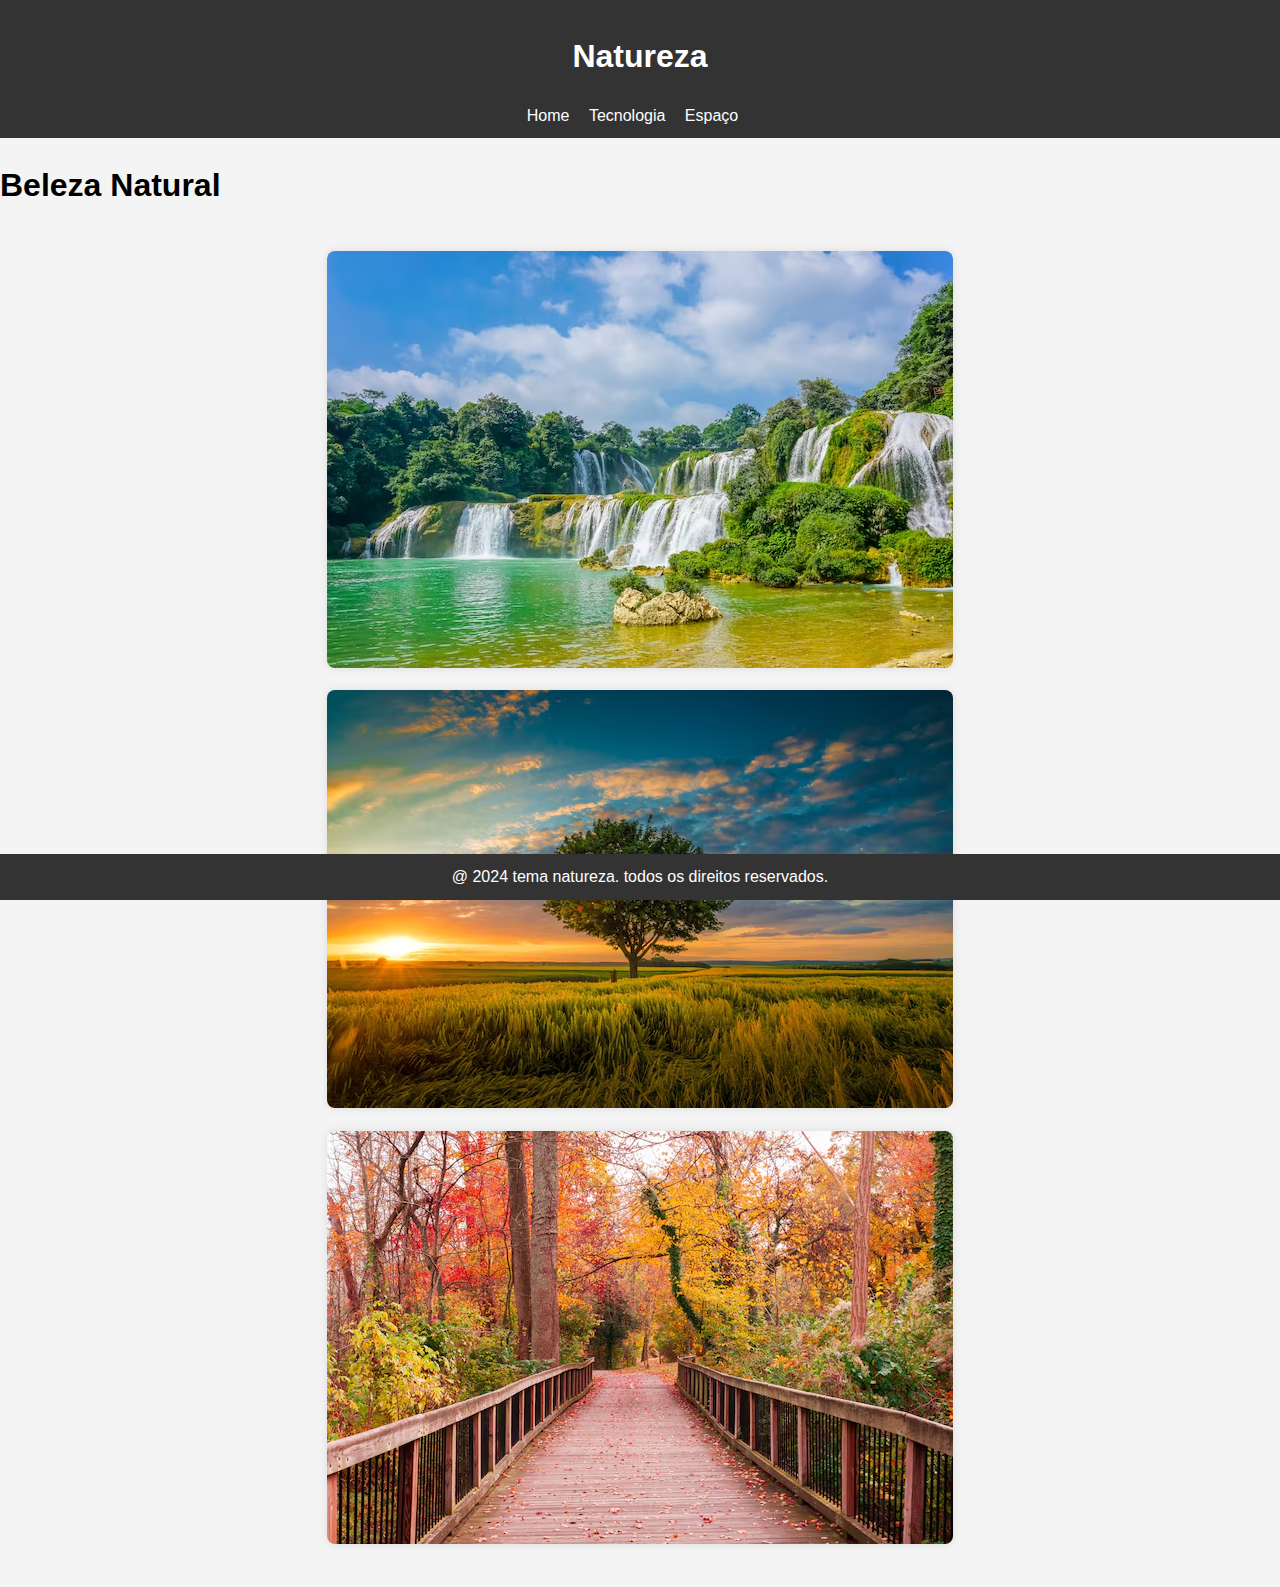
<file: lab04/index.html>
<!DOCTYPE html>
<html lang="pt-br">
<head>
    <meta charset="UTF-8">
    <meta name="viewport" content="width=device-width, initial-scale=1.0">
    <title>Natureza</title>
    <link rel="stylesheet" href="styles.css">
</head>
<body>

  
    <header>
        <h1>Natureza</h1>
        <nav>
            <ul>
                <li><a href="index.html">Home</a></li>
                <li><a href="tecnologia.html">Tecnologia </a></li>
                <li><a href="espaço.html">Espaço</a></li>
            </ul>
        </nav>
    </header>

    <h1>Beleza Natural</h1>

    <main>
        <div>
           <img src="assets/nature/nature1.avif">
           <img src="assets/nature/nature2.avif">
           <img src="assets/nature/nature3.avif">
          
          
        </div>
    </main>
    <footer>@ 2024 tema natureza. todos os direitos reservados.</footer>

</body>
</html>
</file>
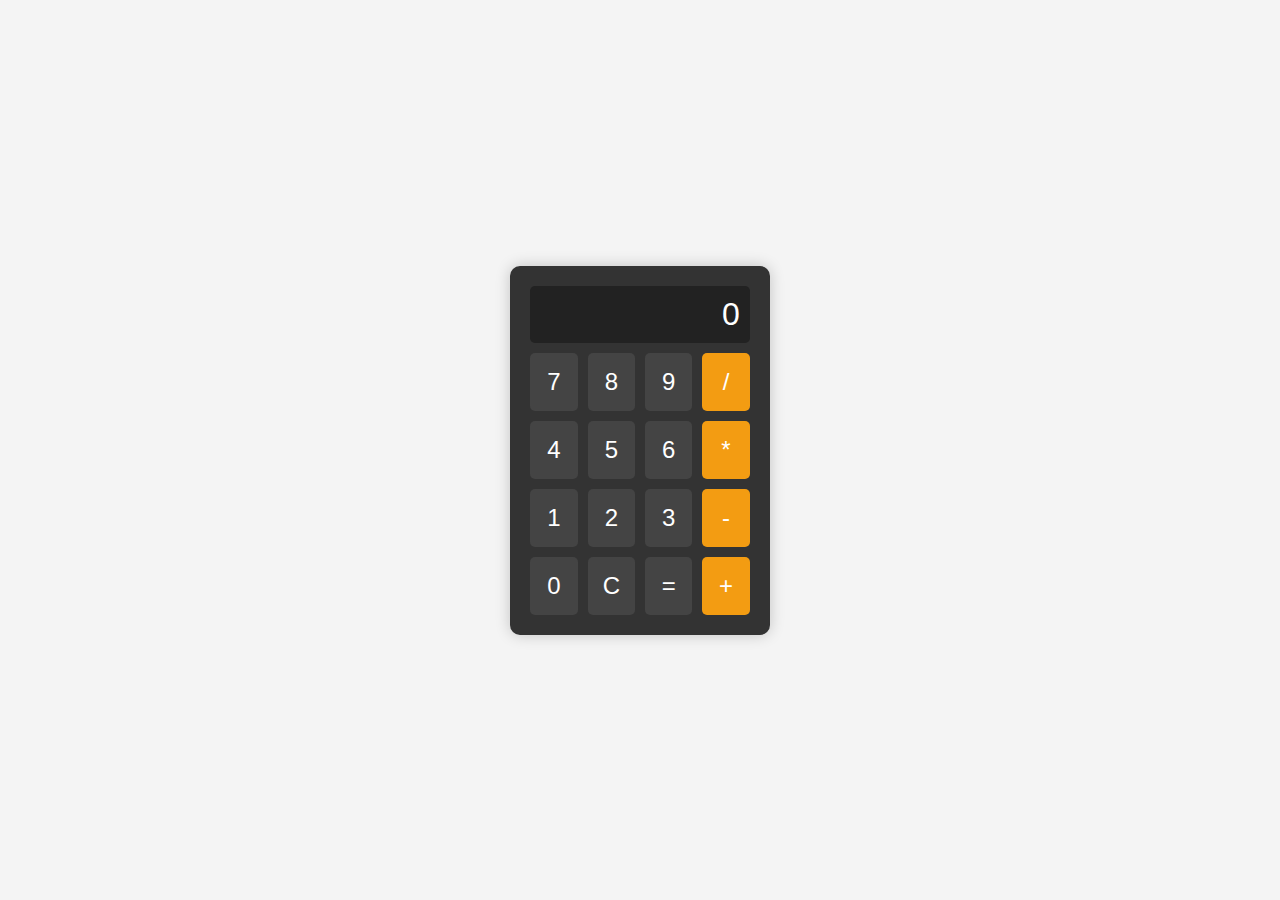
<file: lab16/index.html>
<!DOCTYPE html>
<html lang="pt-br">
<head>
    <meta charset="UTF-8">
    <meta name="viewport" content="width=device-width, initial-scale=1.0">
    <title>Calculadora</title>
    <link rel="stylesheet" href="style.css">
</head>
<body>
    <div class="calculadora">
        <div id="resultado" class="tela">0</div>
        <div class="botoes">
            <button class="btn" onclick="adicionarNumero('7')">7</button>
            <button class="btn" onclick="adicionarNumero('8')">8</button>
            <button class="btn" onclick="adicionarNumero('9')">9</button>
            <button class="btn operador" onclick="adicionarOperacao('/')">/</button>

            <button class="btn" onclick="adicionarNumero('4')">4</button>
            <button class="btn" onclick="adicionarNumero('5')">5</button>
            <button class="btn" onclick="adicionarNumero('6')">6</button>
            <button class="btn operador" onclick="adicionarOperacao('*')">*</button>

            <button class="btn" onclick="adicionarNumero('1')">1</button>
            <button class="btn" onclick="adicionarNumero('2')">2</button>
            <button class="btn" onclick="adicionarNumero('3')">3</button>
            <button class="btn operador" onclick="adicionarOperacao('-')">-</button>

            <button class="btn" onclick="adicionarNumero('0')">0</button>
            <button class="btn" onclick="limpar()">C</button>
            <button class="btn" onclick="calcular()">=</button>
            <button class="btn operador" onclick="adicionarOperacao('+')">+</button>
        </div>
    </div>
    <script src="script.js"></script>
</body>
</html>
</file>
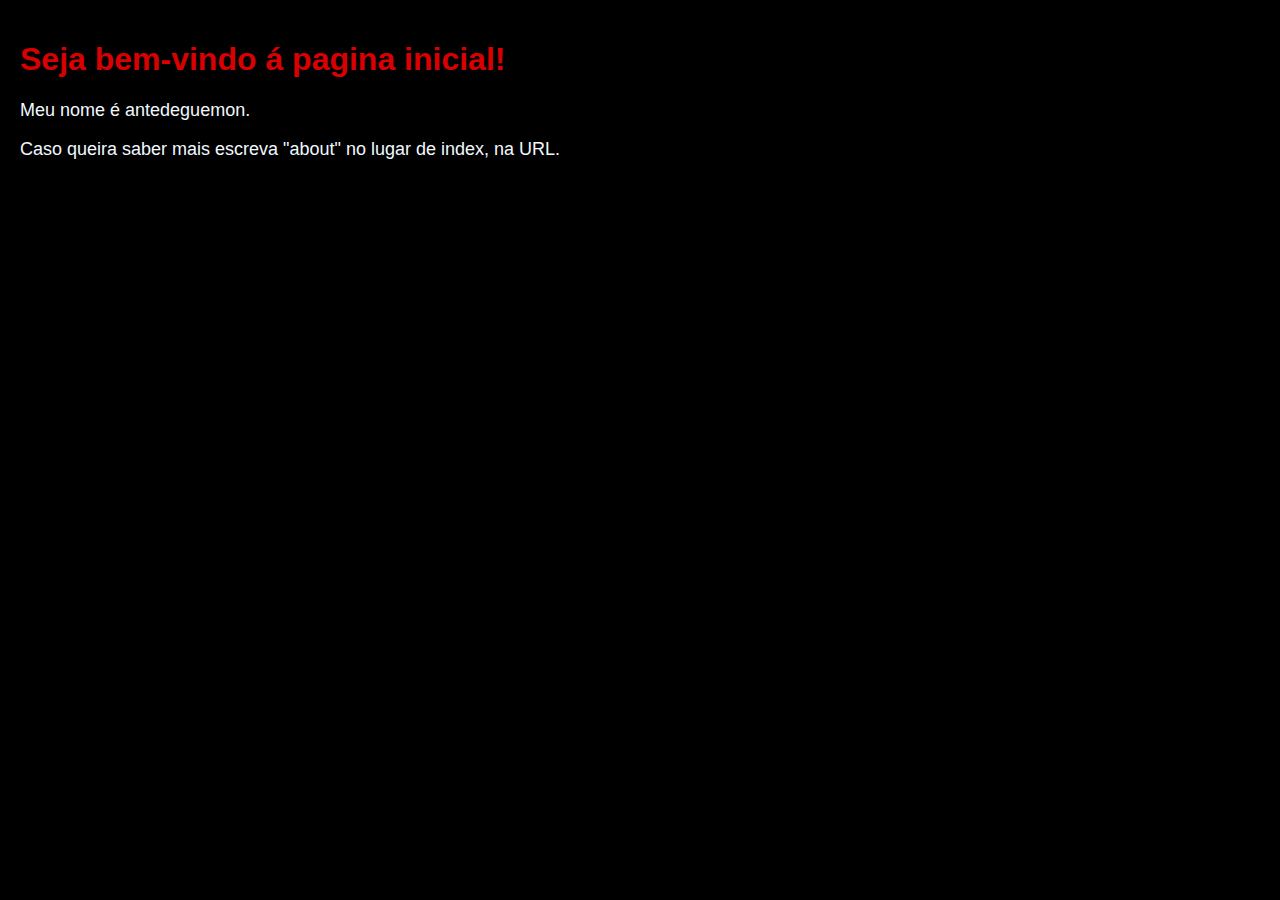
<file: Lab64/public/index.html>
<!DOCTYPE html>
<html lang="en">
<head>
    <meta charset="UTF-8">
    <meta name="viewport" content="width=device-width, initial-scale=1.0">
    <title>Seja bem-vindo á pagina inicial!</title>
    <link rel="stylesheet" href="styles.css">
</head>
<body>
    <h1>Seja bem-vindo á pagina inicial!</h1>
    <p>Meu nome é antedeguemon.</p>
    <p>Caso queira saber mais escreva "about" no lugar de index, na URL.</p>
</body>
</html>
</file>
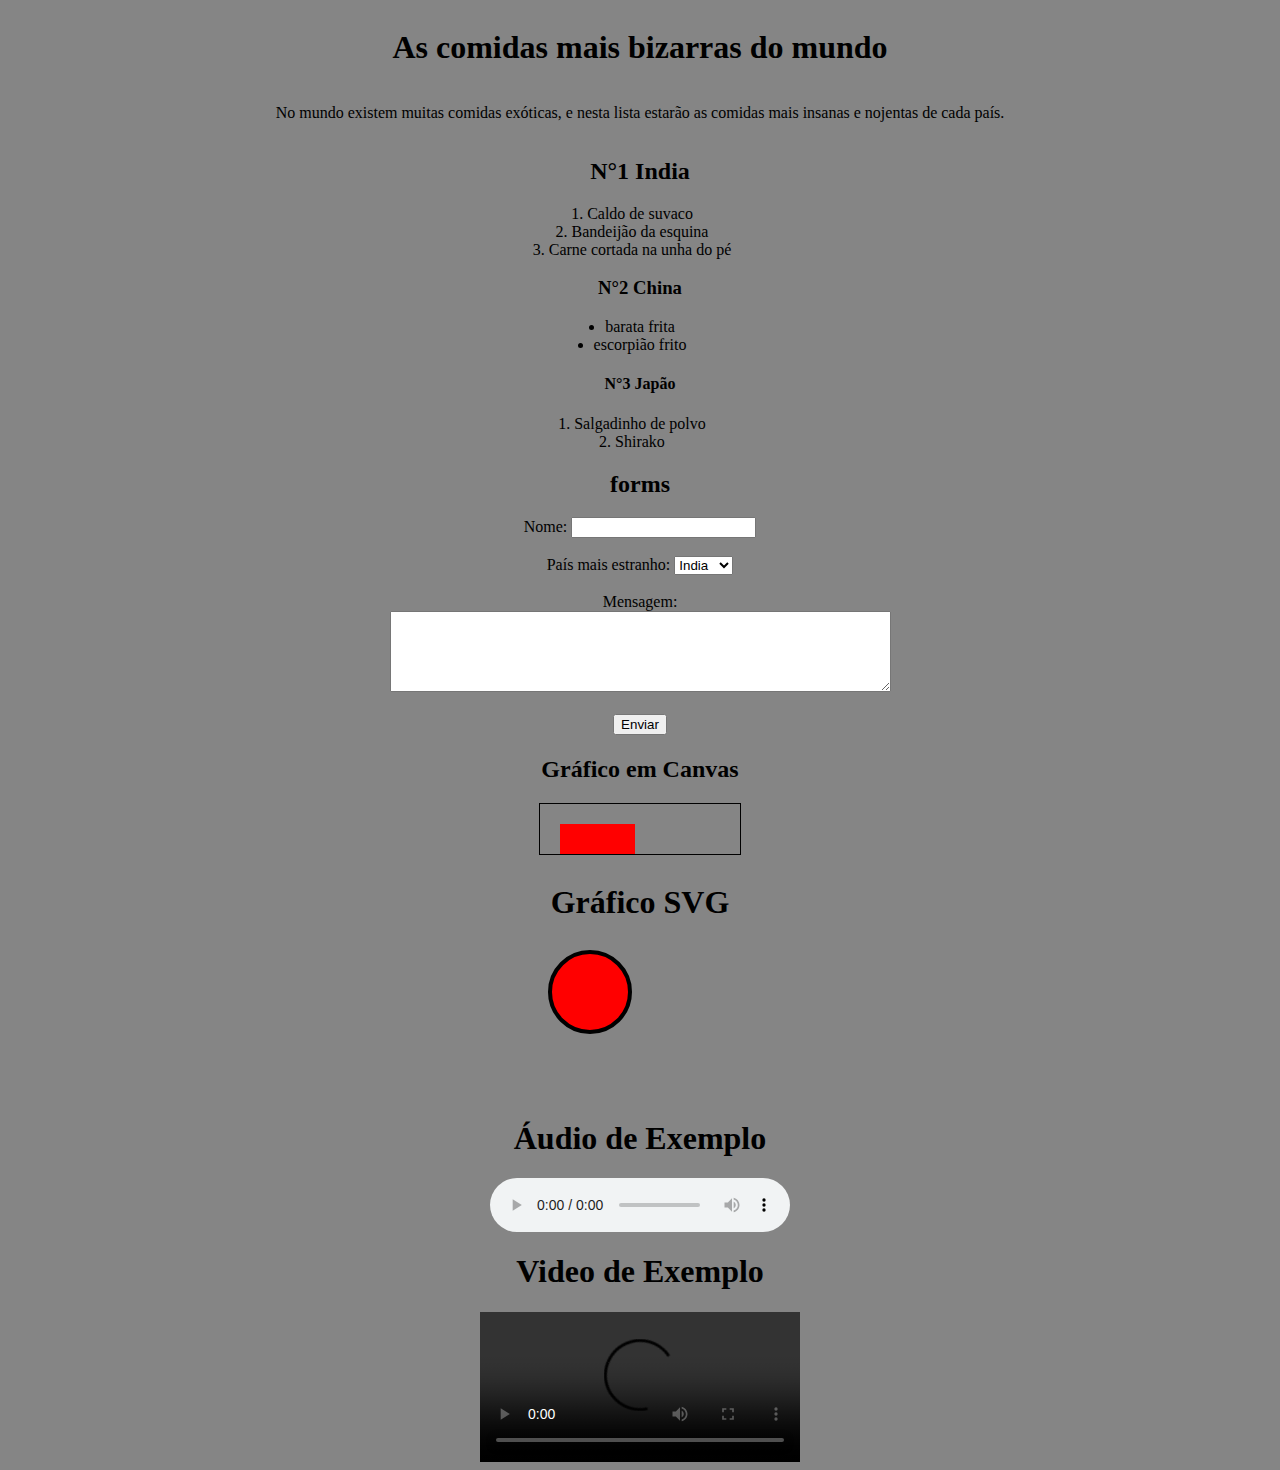
<file: lab02.html.html>
<!DOCTYPE html>
<html lang="en">
<head>
    <meta charset="UTF-8">
    <meta name="viewport" content="width=device-width, initial-scale=1.0">
    <title>Document</title>
    <style>
        .destacado {
            color: crimson;
            font-weight: bold;
        }
        .container {
            border: 0px solid black;
            padding: 1px;
            margin-bottom: 1px;
        }
        body{
            background-color: rgb(133, 133, 133);
            align-items: center;
            display: flex;
            flex-direction: column;

        }
        h1, h2, h3, h4{
            font-size: 45;
            text-align: center;
        }
        ul {
            list-style-type: disc;
        }
        ol {
            list-style-type: decimal;
        }
        
        p, li {
            font-size: 15;
            text-align: center;
        }
        ol, ul {
            padding: 0;
            margin: 0;
            display: flex;
            flex-direction: column;
            align-items: center;

        }
        form, div  {
            text-align: center;
        }
        
        
       
    </style>
</head>
<body>
    <h1>  As comidas mais bizarras do mundo </h1>

    <p> No mundo existem muitas comidas exóticas, e nesta lista estarão as comidas mais insanas e nojentas de cada país.</p>
    
    <h2>N°1 India</h2>
<ol>
    <li>Caldo de suvaco</li>    
    <li> Bandeijão da esquina</li>
    <li> Carne cortada na unha do pé</li>
</ol>
<h3>N°2 China </h3>
<ul>
    
    <li> barata frita</li>
    <li> escorpião frito</li>
</ul>
<h4>N°3 Japão </h4>
<ol>
    
    <li>  Salgadinho de polvo</li>
    <li>  Shirako</li>
</ol> 

<h2>forms</h2>
    <form>
        <label for="nome">Nome:</label>
        <input type="text" id="nome" name="nome"><br><br>

        <label for="frutas">País mais estranho:</label>
        <select id="frutas" name="frutas">
            <option value="maca">India</option>
            <option value="banana">China</option>
            <option value="laranja">Japão</option>
        </select> <br><br>

        <label for="mensagem">Mensagem:</label><br>
        <textarea id="mensagem" name="mensagem" rows="5" cols="60"></textarea><br><br>
        <input type="submit" value="Enviar">

    </form>

    <div class="container">
        <h2>Gráfico em Canvas</h2>
        <canvas id="meuCanvas" width="200" height="50" style="border: 1px solid rgb(0, 0, 0);"></canvas>
        <script>
            var c = document.getElementById("meuCanvas");
            var ctx = c.getContext("2d");
            ctx.fillStyle = "#FF0000";
            ctx.fillRect(20, 20, 75, 50);
        </script>
    </div>

    <div class="container">
        <h1>Gráfico SVG</h1>
        <svg width="200" height="150">
            <circle cx="50" cy="50" r="40" stroke="black" stroke-width="4" fill="red" />
        </svg>
    </div>

    <h1>Áudio de Exemplo</h1>
    <audio controls>
        <source src="https://www.myinstants.com/media/sounds/vine-boom.mp3" type="audio/mpeg">
        
    </audio>

    <h1>Video de Exemplo</h1>
    <video controls width="320">
        <source src="https://sample-videos.com/video321/mp4/720/big_buck_bunny_720p_1mb.mp4" type="video/mp4">
    </video>

    
</body>
</html>
</file>
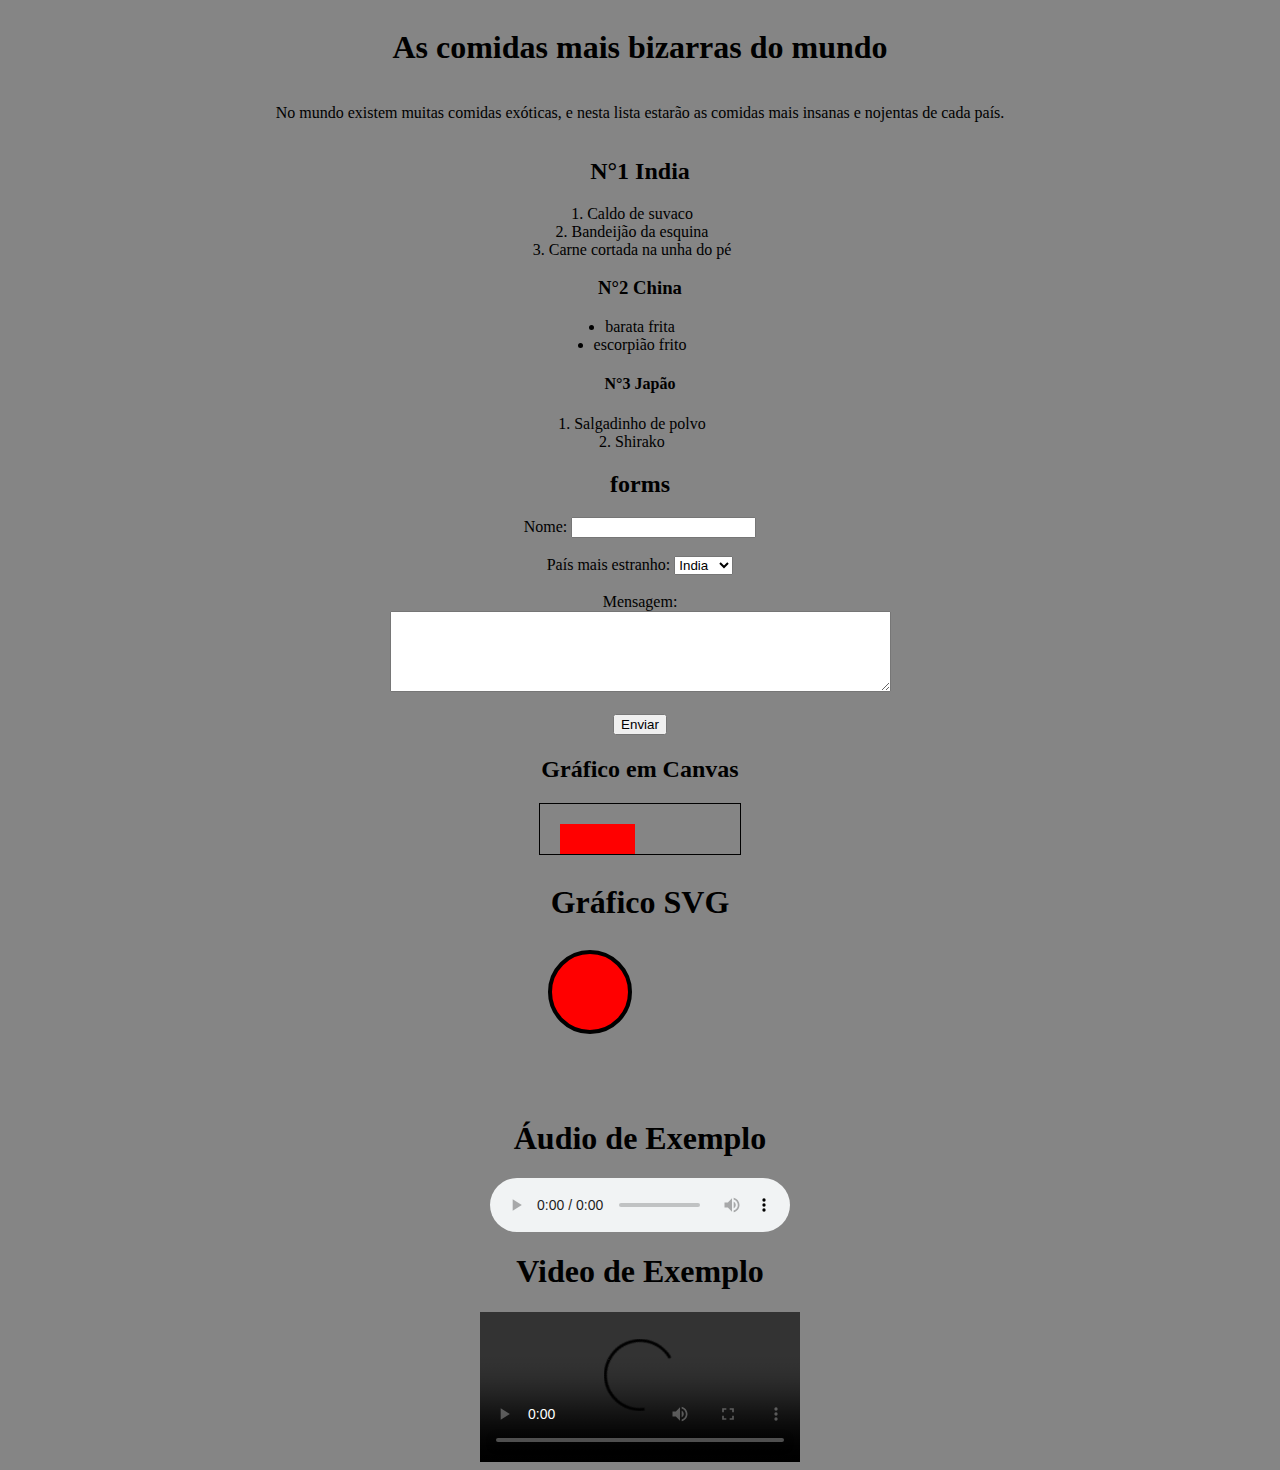
<file: lab02/lab02.html.html>
<!DOCTYPE html>
<html lang="en">
<head>
    <meta charset="UTF-8">
    <meta name="viewport" content="width=device-width, initial-scale=1.0">
    <title>Document</title>
    <style>
        .destacado {
            color: crimson;
            font-weight: bold;
        }
        .container {
            border: 0px solid black;
            padding: 1px;
            margin-bottom: 1px;
        }
        body{
            background-color: rgb(133, 133, 133);
            align-items: center;
            display: flex;
            flex-direction: column;

        }
        h1, h2, h3, h4{
            font-size: 45;
            text-align: center;
        }
        ul {
            list-style-type: disc;
        }
        ol {
            list-style-type: decimal;
        }
        
        p, li {
            font-size: 15;
            text-align: center;
        }
        ol, ul {
            padding: 0;
            margin: 0;
            display: flex;
            flex-direction: column;
            align-items: center;

        }
        form, div  {
            text-align: center;
        }
        
        
       
    </style>
</head>
<body>
    <h1>  As comidas mais bizarras do mundo </h1>

    <p> No mundo existem muitas comidas exóticas, e nesta lista estarão as comidas mais insanas e nojentas de cada país.</p>
    
    <h2>N°1 India</h2>
<ol>
    <li>Caldo de suvaco</li>    
    <li> Bandeijão da esquina</li>
    <li> Carne cortada na unha do pé</li>
</ol>
<h3>N°2 China </h3>
<ul>
    
    <li> barata frita</li>
    <li> escorpião frito</li>
</ul>
<h4>N°3 Japão </h4>
<ol>
    
    <li>  Salgadinho de polvo</li>
    <li>  Shirako</li>
</ol> 

<h2>forms</h2>
    <form>
        <label for="nome">Nome:</label>
        <input type="text" id="nome" name="nome"><br><br>

        <label for="frutas">País mais estranho:</label>
        <select id="frutas" name="frutas">
            <option value="maca">India</option>
            <option value="banana">China</option>
            <option value="laranja">Japão</option>
        </select> <br><br>

        <label for="mensagem">Mensagem:</label><br>
        <textarea id="mensagem" name="mensagem" rows="5" cols="60"></textarea><br><br>
        <input type="submit" value="Enviar">

    </form>

    <div class="container">
        <h2>Gráfico em Canvas</h2>
        <canvas id="meuCanvas" width="200" height="50" style="border: 1px solid rgb(0, 0, 0);"></canvas>
        <script>
            var c = document.getElementById("meuCanvas");
            var ctx = c.getContext("2d");
            ctx.fillStyle = "#FF0000";
            ctx.fillRect(20, 20, 75, 50);
        </script>
    </div>

    <div class="container">
        <h1>Gráfico SVG</h1>
        <svg width="200" height="150">
            <circle cx="50" cy="50" r="40" stroke="black" stroke-width="4" fill="red" />
        </svg>
    </div>

    <h1>Áudio de Exemplo</h1>
    <audio controls>
        <source src="https://www.myinstants.com/media/sounds/vine-boom.mp3" type="audio/mpeg">
        
    </audio>

    <h1>Video de Exemplo</h1>
    <video controls width="320">
        <source src="https://sample-videos.com/video321/mp4/720/big_buck_bunny_720p_1mb.mp4" type="video/mp4">
    </video>

    
</body>
</html>
</file>
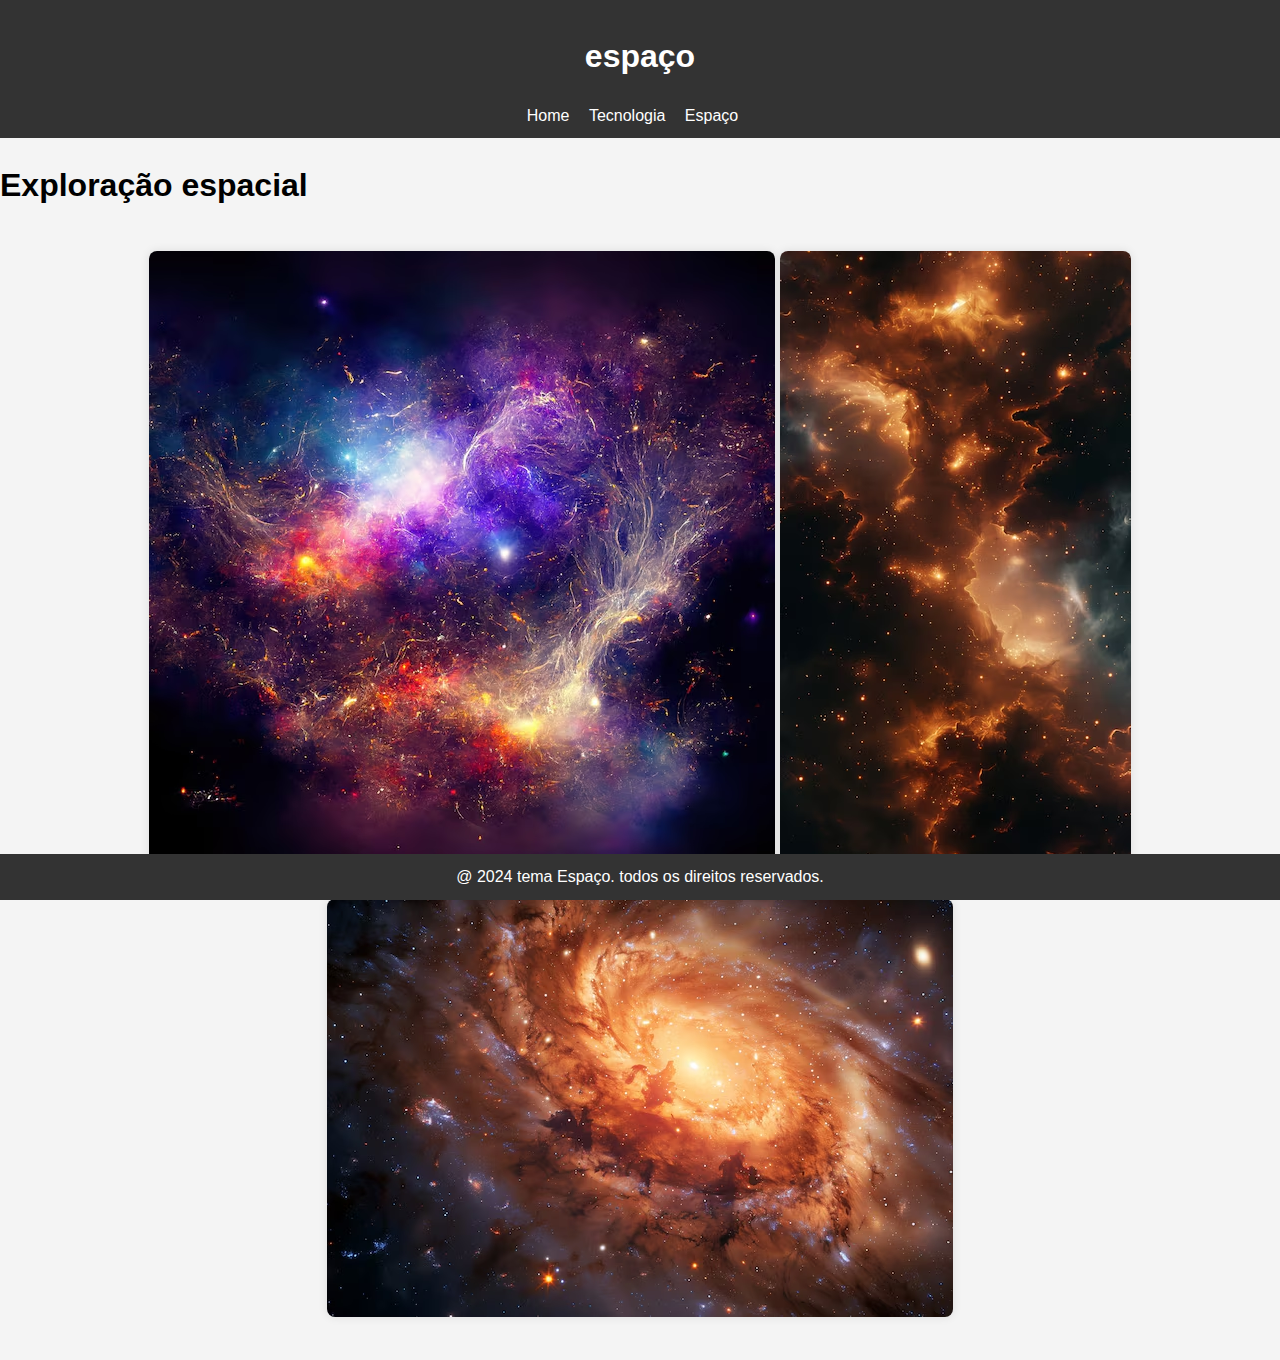
<file: lab04/espaço.html>
<!DOCTYPE html>
<html lang="pt-br">
<head>
    <meta charset="UTF-8">
    <meta name="viewport" content="width=device-width, initial-scale=1.0">
    <title>Espaço</title>
    <link rel="stylesheet" href="styles.css">
</head>
<body>

    <!-- Cabeçalho -->
    <header>
        <h1>espaço</h1>
        <nav>
            <ul>
                <li><a href="index.html">Home</a></li>
                <li><a href="tecnologia.html">Tecnologia </a></li>
                <li><a href="espaço.html">Espaço</a></li>
            </ul>
        </nav>
    </header>

    <h1>Exploração espacial</h1>
    <!-- Seção de Links -->

    <!-- Conteúdo Principal -->
    <main>
        <div>
           <img src="assets/space/space1.avif">
           <img src="assets/space/space2.avif">
           <img src="assets/space/space3.avif">
          
          
        </div>
    </main>
    <footer>@ 2024 tema Espaço. todos os direitos reservados.</footer>

</body>
</html>
</file>
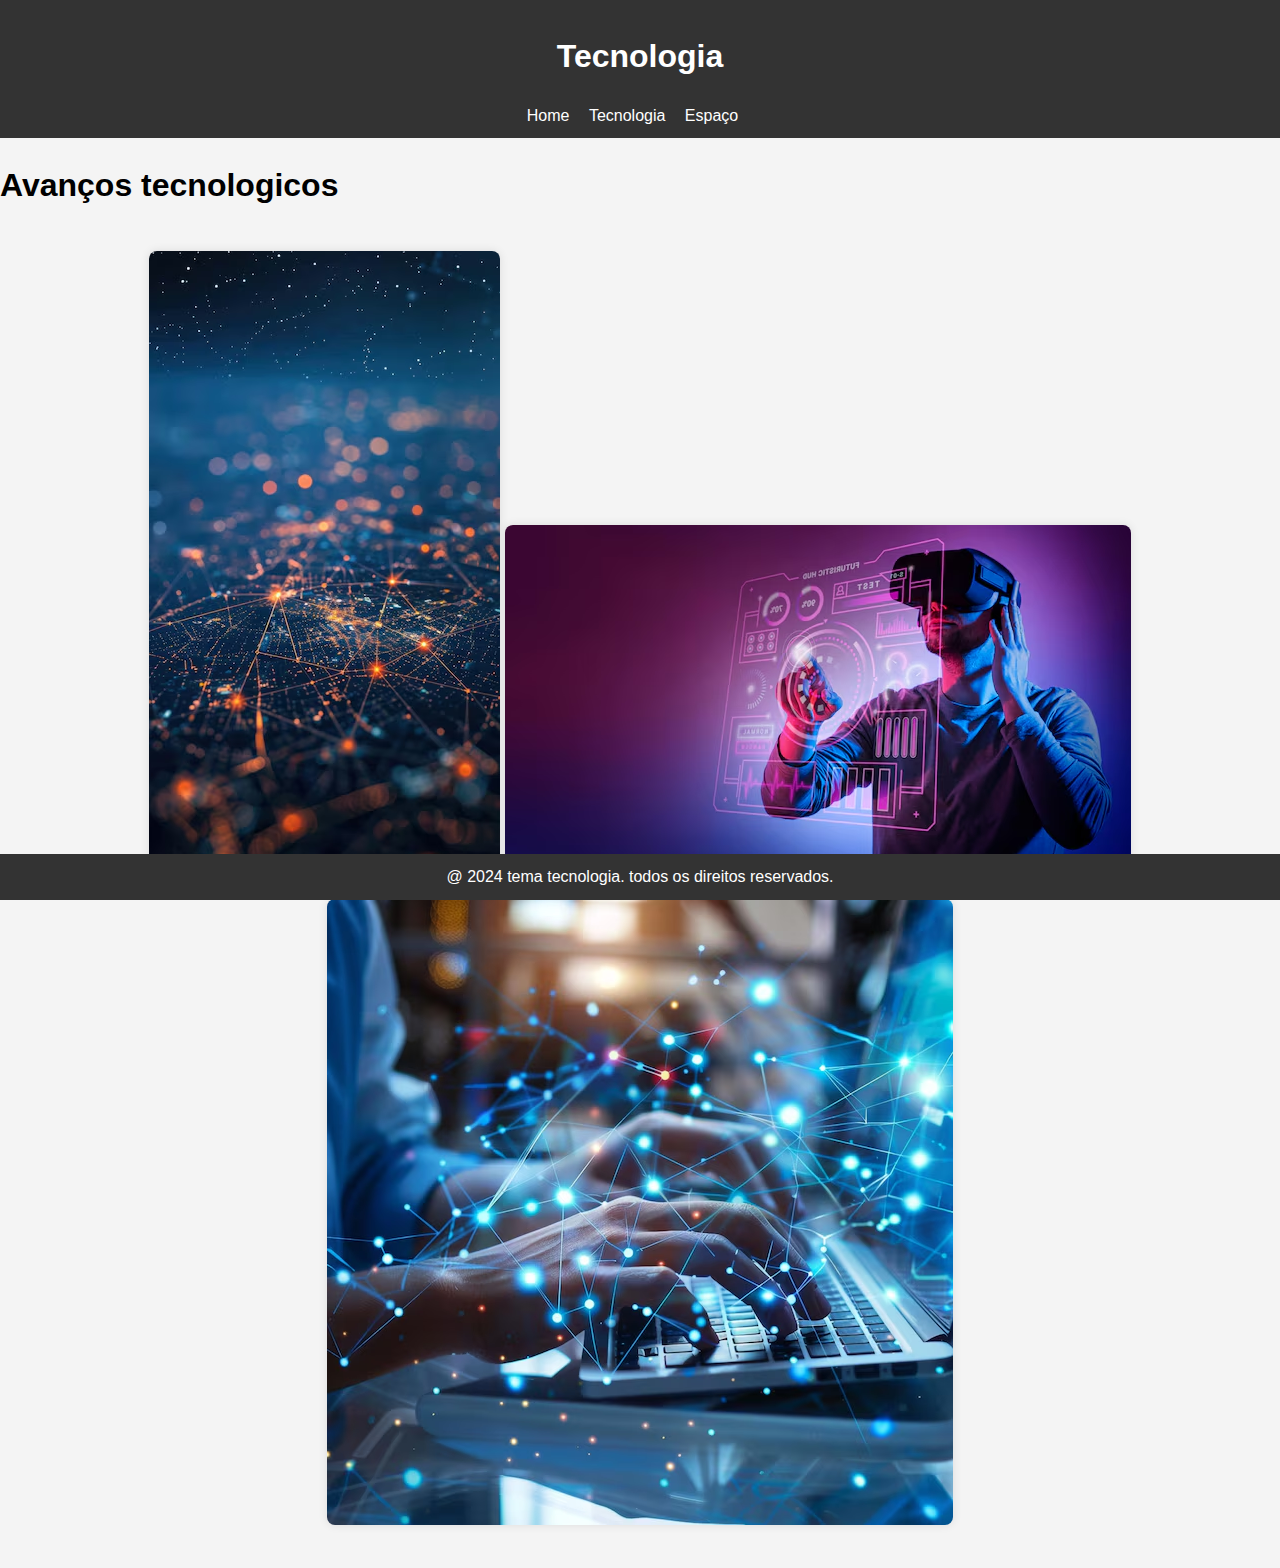
<file: lab04/tecnologia.html>
<!DOCTYPE html>
<html lang="pt-br">
<head>
    <meta charset="UTF-8">
    <meta name="viewport" content="width=device-width, initial-scale=1.0">
    <title>Tecnologia</title>
    <link rel="stylesheet" href="styles.css">
</head>
<body>

    <!-- Cabeçalho -->
    <header>
        <h1>Tecnologia</h1>
        <nav>
            <ul>
                <li><a href="index.html">Home</a></li>
                <li><a href="TEcnologia.hmtl">Tecnologia </a></li>
                <li><a href="espaço.html">Espaço</a></li>
            </ul>
        </nav>
    </header>

    <h1>Avanços tecnologicos</h1>
    <!-- Seção de Links -->

    <!-- Conteúdo Principal -->
    <main>
        <div>
           <img src="assets/tech/tech1.avif">
           <img src="assets/tech/tech2.avif">
           <img src="assets/tech/tech3.avif">
          
          
        </div>
    </main>
    <footer>@ 2024 tema tecnologia. todos os direitos reservados.</footer>

</body>
</html>
</file>
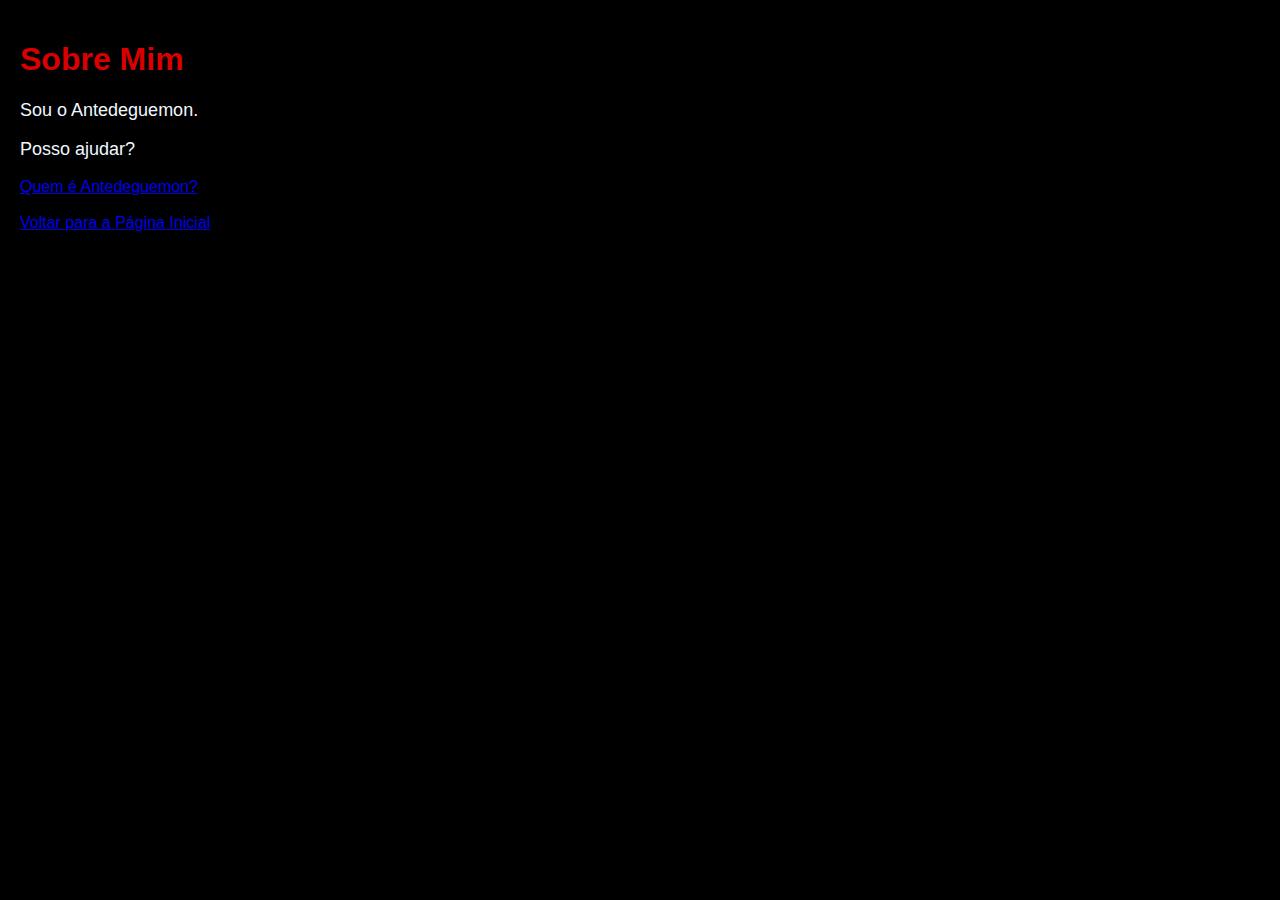
<file: Lab64/public/about.html>
<!DOCTYPE html>
<html lang="pt-br">
<head>
    <meta charset="UTF-8">
    <meta name="viewport" content="width=device-width, initial-scale=1.0">
    <title>Sobre Mim</title>
    <link rel="stylesheet" href="styles.css">
</head>
<body>
    <h1>Sobre Mim</h1>
    <p>Sou o Antedeguemon.</p>
    <p>Posso ajudar?</p>
    
    <a href="/public/about2.html">Quem é Antedeguemon?</a>
    <p></p>
    <a href="/public/index.html">Voltar para a Página Inicial</a>
</body>
</html>
</file>
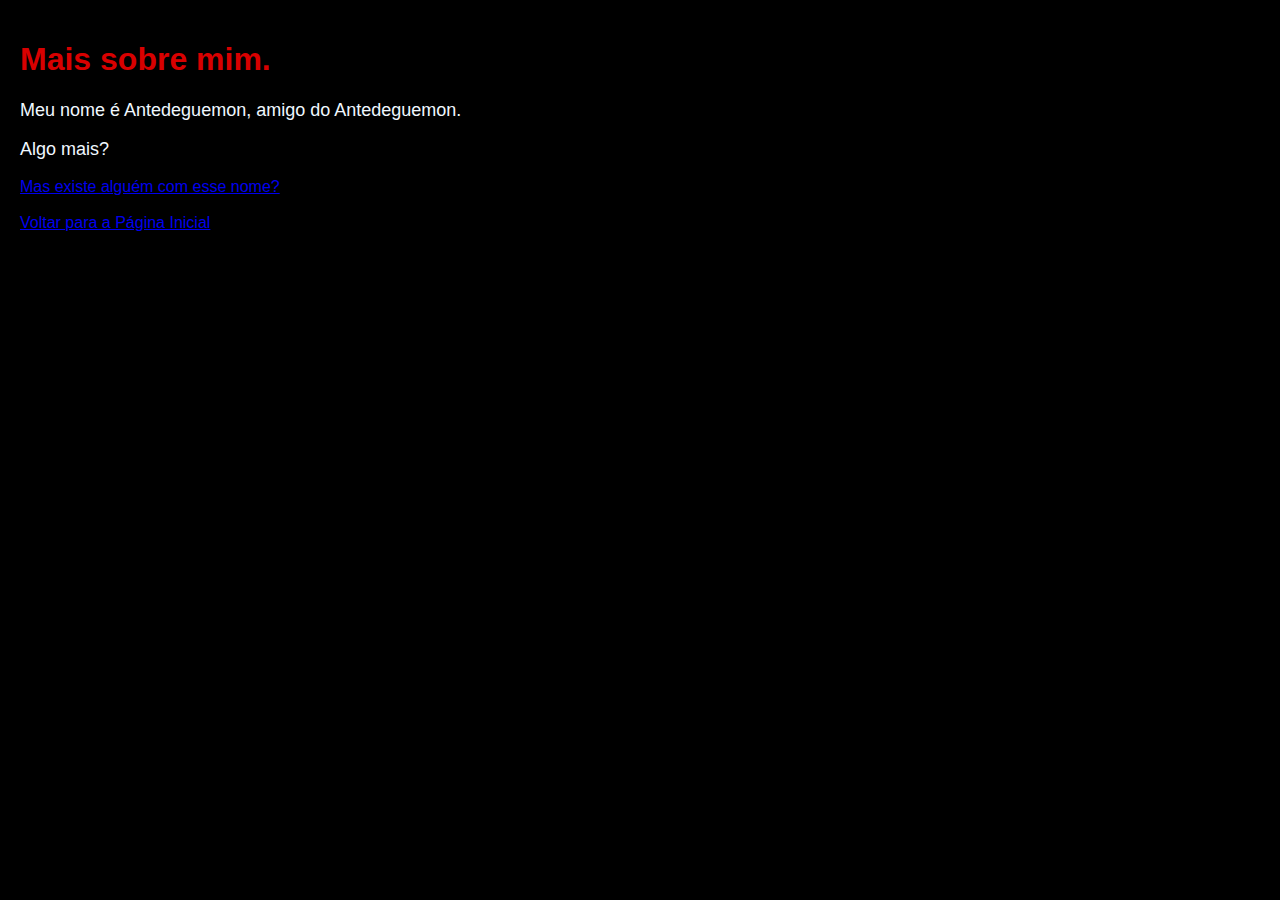
<file: Lab64/public/about2.html>
<!DOCTYPE html>
<html lang="pt-br">
<head>
    <meta charset="UTF-8">
    <meta name="viewport" content="width=device-width, initial-scale=1.0">
    <title>Mais sobre mim.</title>
    <link rel="stylesheet" href="styles.css">
</head>
<body>
    <h1>Mais sobre mim.</h1>
    <p>Meu nome é Antedeguemon, amigo do Antedeguemon.</p>
    <p>Algo mais?</p>
    
    <a href="/public/about3.html">Mas existe alguém com esse nome?</a>
    <p></p>
    <a href="/">Voltar para a Página Inicial</a>
</body>
</html>
</file>
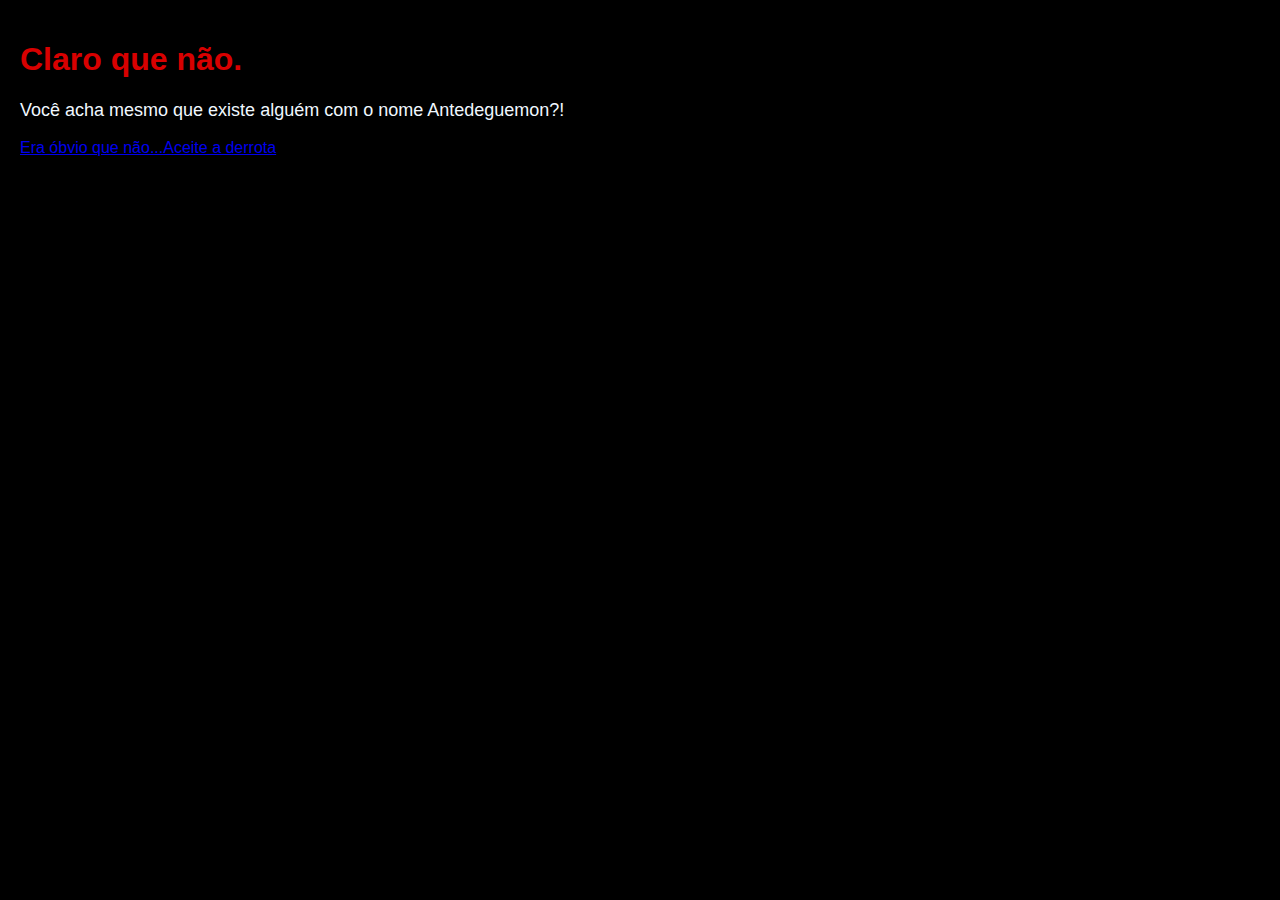
<file: Lab64/public/about3.html>
<!DOCTYPE html>
<html lang="pt-br">
<head>
    <meta charset="UTF-8">
    <meta name="viewport" content="width=device-width, initial-scale=1.0">
    <title>Claro que não.</title>
    <link rel="stylesheet" href="styles.css">
</head>
<body>
    <h1>Claro que não.</h1>
    <p>Você acha mesmo que existe alguém com o nome Antedeguemon?!</p>
    
    <a href="/public/index.html">Era óbvio que não...Aceite a derrota</a>
    
</body>
</html>
</file>
<file: lab04/styles.css>
body {
    font-family: Arial, sans-serif;
    margin: 0;
    padding: 0;
    background-color: #f4f4f4;
    line-height: 1.6;
}

header {
    background-color: #333;
    color: white;
    padding: 10px 0;
    text-align: center;
}

nav ul {
    list-style-type: none;
    margin: 0;
    padding: 0;
}

nav ul li {
    display: inline;
    margin-right: 15px;
}

nav ul li a {
    color: white;
    text-decoration: none;
}

main {
    padding: 20px;
    text-align: center;
}

main img {
    max-width: 100%;
    height: auto;
    margin-bottom: 15px;
    border-radius: 8px;
    box-shadow: 0px 0px 10px rgba(0, 0, 0, 0.1);
}

footer {
    background-color: #333;
    color: white;
    text-align: center;
    padding: 10px 0;
    position: fixed;
    bottom: 0;
    width: 100%;
}

h1, h2 {
    margin-bottom: 20px;
}

p {
    margin-bottom: 20px;
}
</file>
<file: lab16/style.css>
body {
    font-family: Arial, sans-serif;
    display: flex;
    justify-content: center;
    align-items: center;
    height: 100vh;
    background-color: #f4f4f4;
    margin: 0;
}

.calculadora {
    background-color: #333;
    padding: 20px;
    border-radius: 10px;
    box-shadow: 0px 0px 15px rgba(0, 0, 0, 0.2);
}

.tela {
    background-color: #222;
    color: #fff;
    font-size: 2em;
    padding: 10px;
    text-align: right;
    border-radius: 5px;
    margin-bottom: 10px;
}

.botoes {
    display: grid;
    grid-template-columns: repeat(4, 1fr);
    gap: 10px;
}

.btn {
    background-color: #444;
    color: #fff;
    font-size: 1.5em;
    padding: 15px;
    border: none;
    border-radius: 5px;
    cursor: pointer;
    transition: background-color 0.3s;
}

.btn:hover {
    background-color: #555;
}

.operador {
    background-color: #f39c12;
}

.operador:hover {
    background-color: #e67e22;
}
</file>
<file: Lab64/public/styles.css>
body {
    color: aliceblue;
    font-family: Arial, sans-serif;
    background-color: #000000;
    margin: 0;
    padding: 20px;
}

h1 {
    color: #d80000;
}

p {
    font-size: 18px;
}
</file>
